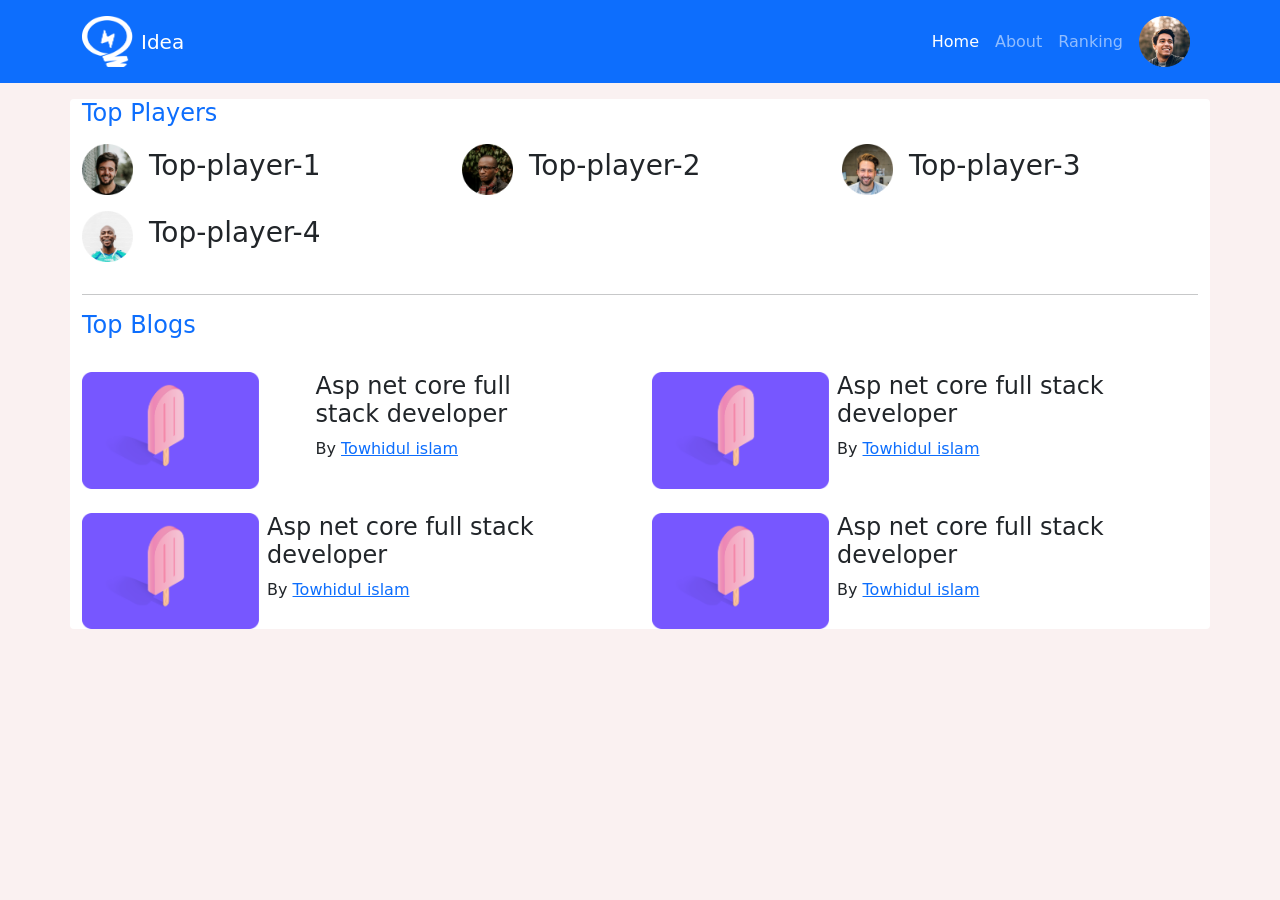
<file: Day-12/leader-board-bootstrap/index.html>
<!DOCTYPE html>
<html lang="en">
<head>
    <meta charset="UTF-8">
    <meta http-equiv="X-UA-Compatible" content="IE=edge">
    <meta name="viewport" content="width=device-width, initial-scale=1.0">
    <title>Document</title>
    <!-- bootstrap -->
    <link rel="stylesheet" href="css/bootstrap.css" >
</head>
<body style="background-color: rgba(250, 239, 239, 0.856)">
    <header>
        <nav class="navbar navbar-expand-lg navbar-dark bg-primary">
            <div class="container">
              <a class="navbar-brand d-flex align-items-center" href="#">
                  <img src="images/icons/logo.png" height="51" width="51"/>
                  <span class="ms-2">Idea</span>
              </a>
              <button class="navbar-toggler" type="button" data-bs-toggle="collapse" data-bs-target="#navbarSupportedContent" aria-controls="navbarSupportedContent" aria-expanded="false" aria-label="Toggle navigation">
                <span class="navbar-toggler-icon"></span>
              </button>
              <div class="collapse navbar-collapse" id="navbarSupportedContent">
                <ul class="navbar-nav ms-auto mb-2 mb-lg-0 d-flex align-items-center">
                  <li class="nav-item">
                    <a class="nav-link active" aria-current="page" href="#">Home</a>
                  </li>
                  <li class="nav-item">
                    <a class="nav-link" href="#">About</a>
                  </li>
                  <li class="nav-item">
                    <a class="nav-link" href="#">Ranking</a>
                  </li>
                  <li class="nav-item">
                    <a class="nav-link " href="#"><img src="images/icons/profile.png"/></a>
                  </li>
                </ul>
              </div>
            </div>
          </nav>
    </header>
    <main>
        <!-- Top player -->
        <section class="container bg-white rounded">
            
            <div class="pb-3">
                <h4 class="text-primary my-3">Top Players</h4>
                <div class="row gy-3">
                    <div class=" col-12 col-md-6 col-lg-4 d-flex align-items-center">
                        <img src="images/players/player-1.png" alt="" height="51" width="51">
                        <h3 class="ms-3">Top-player-1</h3>
                    </div>
                    <div class=" col-12 col-md-6 col-lg-4 d-flex align-items-center">
                        <img src="images/players/player-2.png" alt="" height="51" width="51">
                        <h3 class="ms-3">Top-player-2</h3>
                    </div>
                    <div class="col-12 col-md-6 col-lg-4 d-flex align-items-center">
                        <img src="images/players/player-3.png" alt="" height="51" width="51">
                        <h3 class="ms-3">Top-player-3</h3>
                    </div>
                    <div class="col-12 col-md-6 col-lg-4 d-flex align-items-center">
                        <img src="images/players/player-4.png" alt="" height="51" width="51">
                        <h3 class="ms-3">Top-player-4</h3>
                    </div>
                </div>
            </div>
            <hr/>

            <div>
              <div class="row gy-4">
                <h4 class="text-primary">Top Blogs</h4>
                <div class="col-md-12 col-lg-6 d-flex">
                  <div class="row">
                    <div class="col-12 col-md-4 col-lg-5">
                      <img src="images/blogs/blog-1.png" width="177px">
                     
                    </div>
                    <div class="ps-2 col-12 col-md-6 ">
                      <h4>Asp net core full stack developer</h4>
                      <p>By <a href="">Towhidul islam</a></p>
                    </div>
                  </div>
                </div>
                <div class="col-lg-6 d-flex">
                  <img src="images/blogs/blog-1.png" width="177px">
                  <div class="ps-2">
                    <h4>Asp net core full stack developer</h4>
                  <p>By <a href="">Towhidul islam</a></p>
                  </div>
                </div>
                <div class="col-lg-6 d-flex">
                  <img src="images/blogs/blog-1.png" width="177px">
                  <div class="ps-2">
                    <h4>Asp net core full stack developer</h4>
                  <p>By <a href="">Towhidul islam</a></p>
                  </div>
                </div>
                <div class="col-lg-6 d-flex">
                  <img src="images/blogs/blog-1.png" width="177px">
                  <div class="ps-2">
                    <h4>Asp net core full stack developer</h4>
                  <p>By <a href="">Towhidul islam</a></p>
                  </div>
                </div>
              </div>
            </div>
        </section>
    </main>
    <footer>

    </footer>


    <script src="js/bootstrap.min.js"></script>
</body>
</html>
</file>
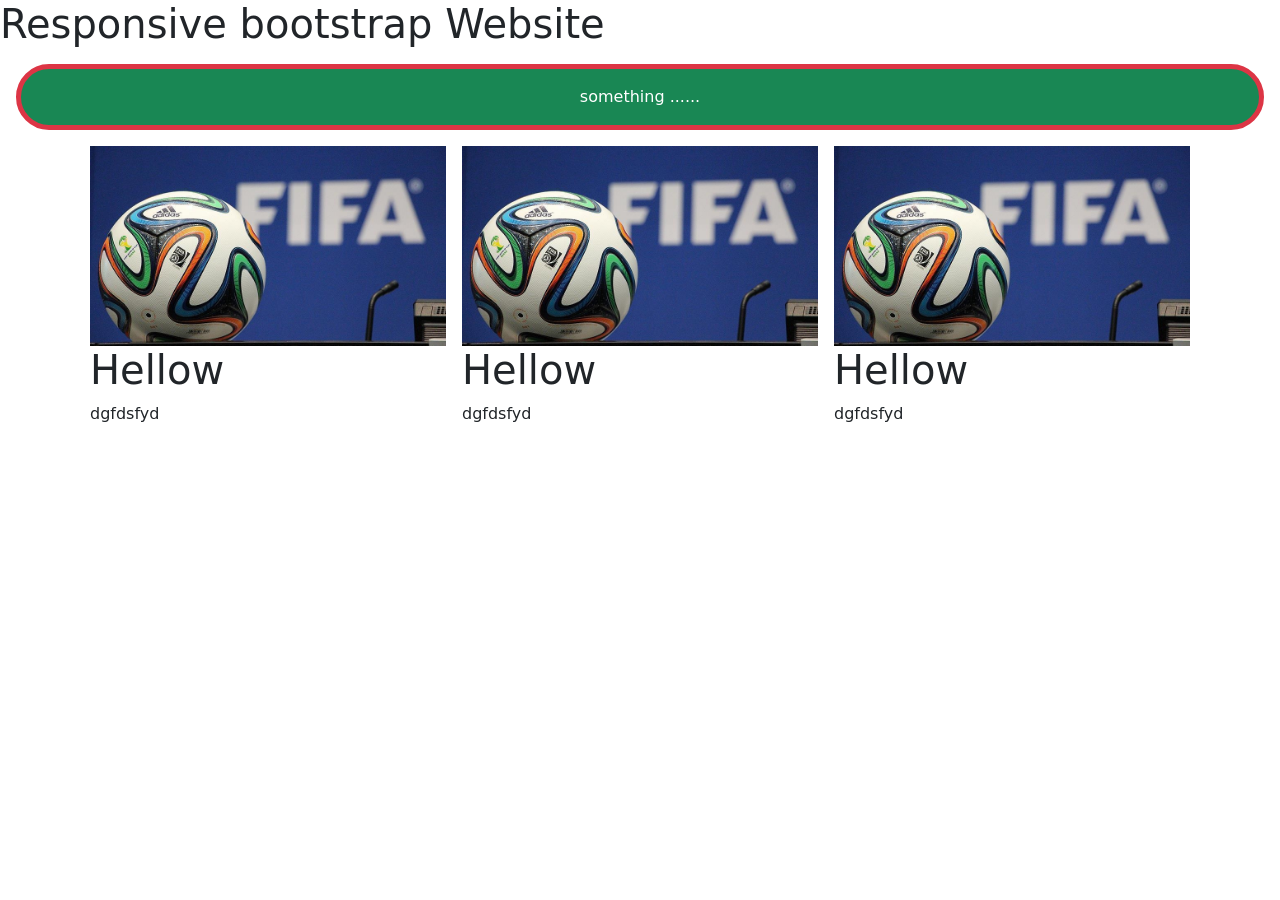
<file: Day-12/responsible-bootstrap/index.html>
<!DOCTYPE html>
<html lang="en">
<head>
    <meta charset="UTF-8">
    <meta http-equiv="X-UA-Compatible" content="IE=edge">
    <meta name="viewport" content="width=device-width, initial-scale=1.0">
    <title>Document</title>
    <!-- bootstrap stylesheet -->
    <link href="https://cdn.jsdelivr.net/npm/bootstrap@5.0.2/dist/css/bootstrap.min.css" rel="stylesheet" integrity="sha384-EVSTQN3/azprG1Anm3QDgpJLIm9Nao0Yz1ztcQTwFspd3yD65VohhpuuCOmLASjC" crossorigin="anonymous">
</head>
<body>
    <h1>Responsive bootstrap Website</h1> 
    <div class="bg-success text-center text-white m-3 p-3 rounded-pill border border-5 border-danger">
        something ......
    </div>  


    <div class="container">
        <div class="d-sm-flex  flex-row">
            <div class="mx-2">
                <img class="img-fluid" src="images/fifa.jpg" />
                <h1>Hellow</h1>
                <p>dgfdsfyd</p>
            </div>
            <div class="mx-2">
                <img class="img-fluid" src="images/fifa.jpg" />
                <h1>Hellow</h1>
                <p>dgfdsfyd</p>
            </div>
            <div class="mx-2">
                <img class="img-fluid" src="images/fifa.jpg" />
                <h1>Hellow</h1>
                <p>dgfdsfyd</p>
            </div>
        </div>
    </div>
    <script src="https://cdn.jsdelivr.net/npm/bootstrap@5.0.2/dist/js/bootstrap.bundle.min.js" integrity="sha384-MrcW6ZMFYlzcLA8Nl+NtUVF0sA7MsXsP1UyJoMp4YLEuNSfAP+JcXn/tWtIaxVXM" crossorigin="anonymous"></script>
</body>
</html>
</file>
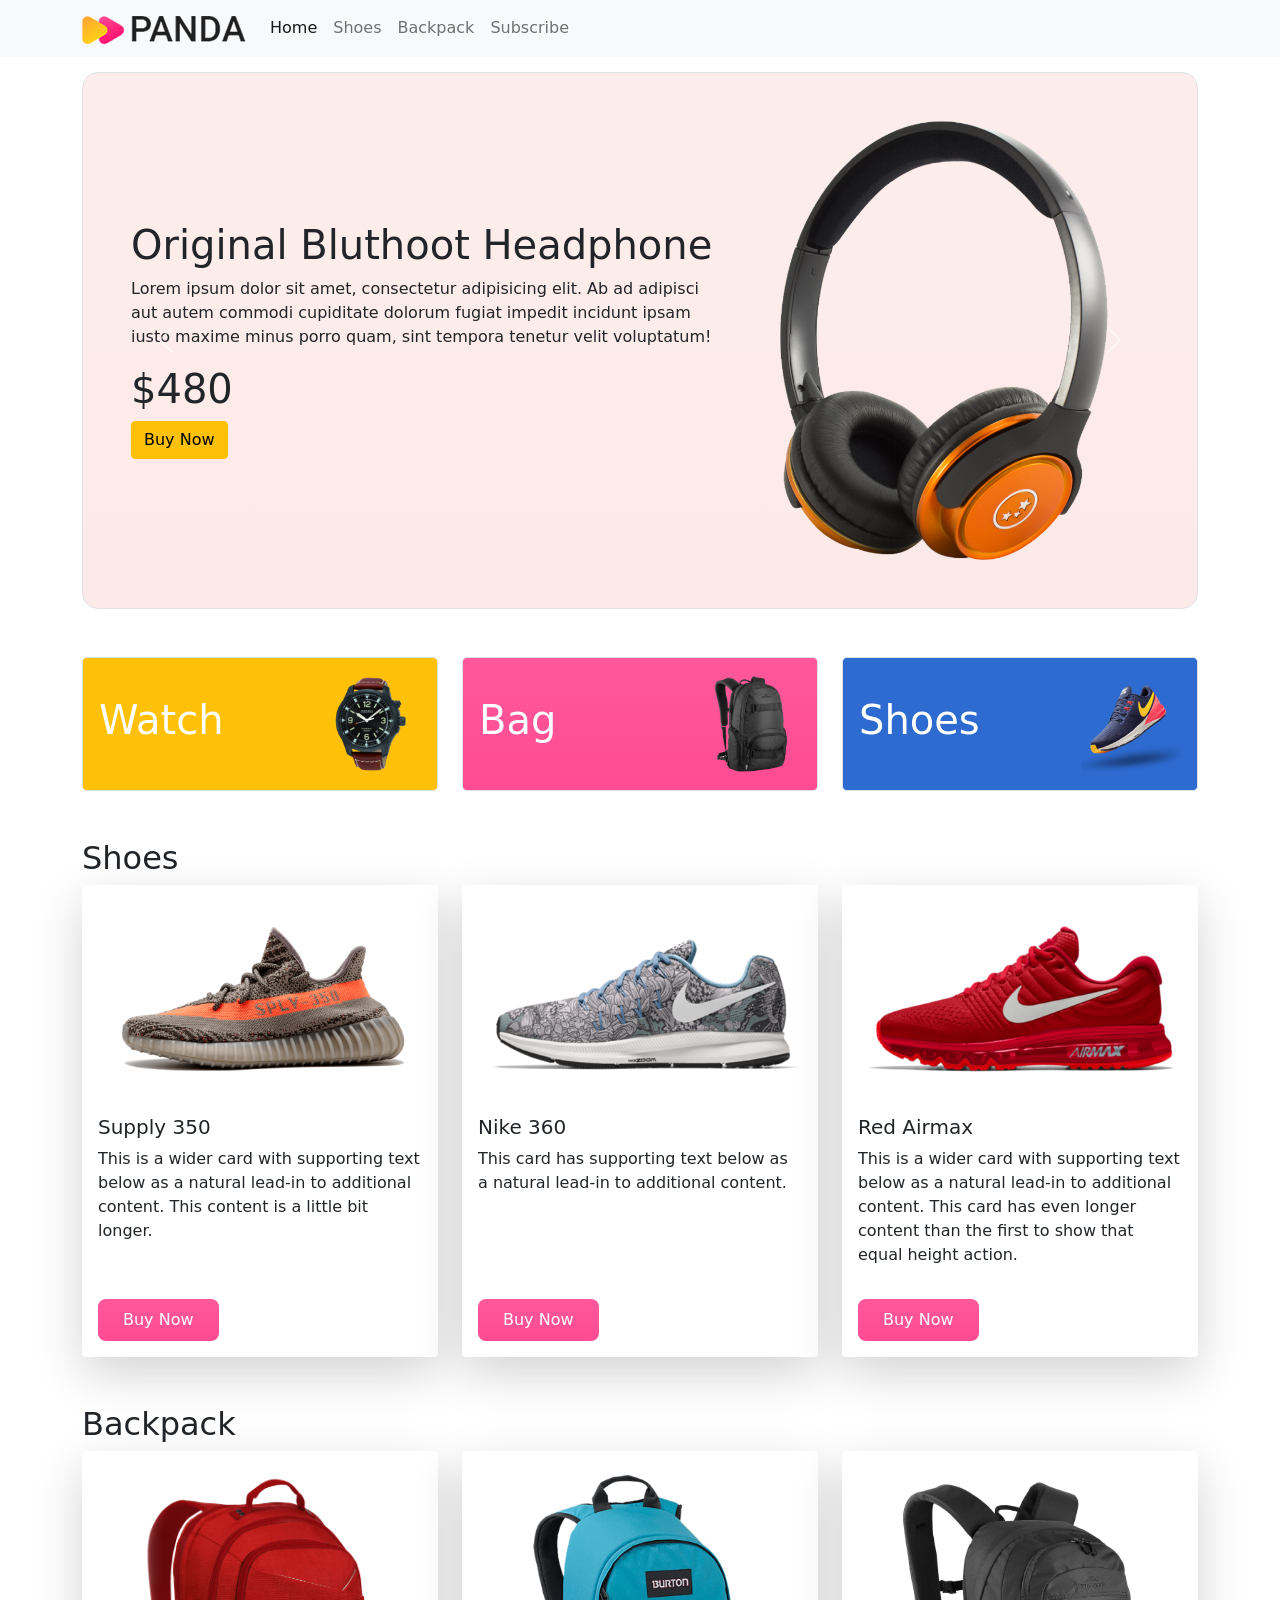
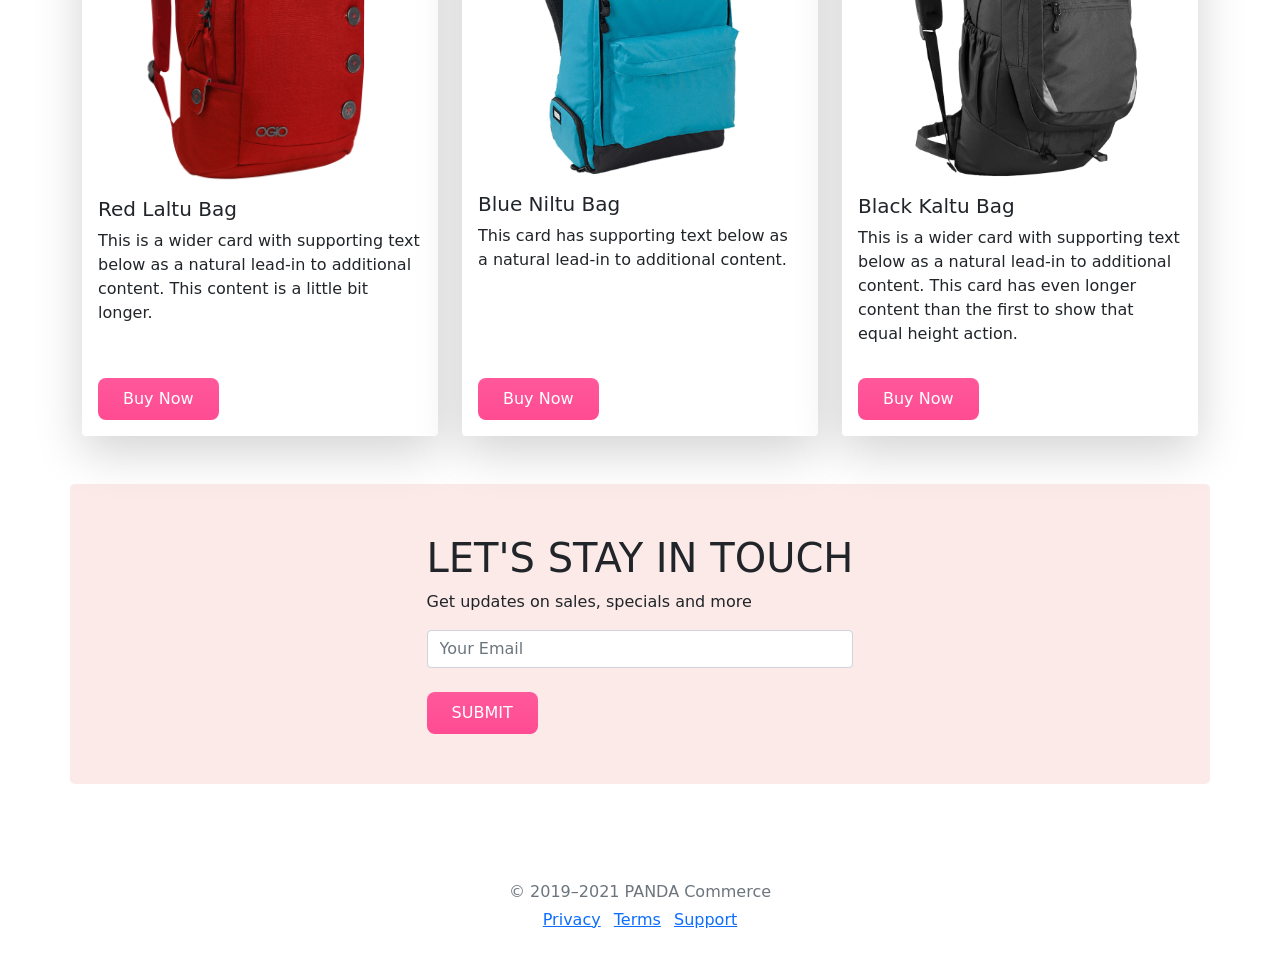
<file: Day-13/panda-commerce-bootstrap/index.html>
<!DOCTYPE html>
<html lang="en">
<head>
	<meta charset="UTF-8">
	<meta http-equiv="X-UA-Compatible" content="IE=edge">
	<meta name="viewport" content="width=device-width, initial-scale=1.0">
<!--    bootstrap-->
    <link rel="stylesheet" href="css/bootstrap.css">
	
	<!-- Stylesheet-->
	<link rel="stylesheet" href="css/style.css" >
	<title>Panda Commerce</title>
</head>
<body>
	<header>
<!--		Navigation Menu-->
		
		<nav class="navbar navbar-expand-lg navbar-light bg-light fixed-top">
			<div class="container">
				<a class="navbar-brand" href="#">
					<img src="images/logo.png"/>
<!--					<span>PANDA</span>-->
				</a>
				<button class="navbar-toggler" type="button" data-bs-toggle="collapse" data-bs-target="#navbarSupportedContent" aria-controls="navbarSupportedContent" aria-expanded="false" aria-label="Toggle navigation">
					<span class="navbar-toggler-icon"></span>
				</button>
				<div class="collapse navbar-collapse" id="navbarSupportedContent">
					<ul class="navbar-nav me-auto mb-2 mb-lg-0">
						<li class="nav-item">
							<a class="nav-link active" aria-current="page" href="#">Home</a>
						</li>
						<li class="nav-item">
							<a class="nav-link" href="#shoes">Shoes</a>
						</li>
						<li class="nav-item">
							<a class="nav-link" href="#backpack">Backpack</a>
						</li>
						<li class="nav-item">
							<a class="nav-link" href="#subscribe">Subscribe</a>
						</li>
						
					</ul>
				</div>
			</div>
		</nav>
		<!-- Image slider --->
		<br/>
		<section class="container mt-5">
			<div id="carouselControls" class="carousel slide " data-bs-ride="carousel">
				<div class="carousel-inner  panda-bg-info bg-gradient p-5 border  rounded rounded-4">
					<div class="carousel-item active ">
						
						<div class="row d-flex align-items-center">
							<div class="col-lg-7">
								<h1>Original Bluthoot Headphone</h1>
								<p>Lorem ipsum dolor sit amet, consectetur adipisicing elit. Ab ad adipisci aut autem commodi cupiditate dolorum fugiat impedit incidunt ipsam iusto maxime minus porro quam, sint tempora tenetur velit voluptatum!</p>
								<h1>$480</h1>
								<button class="btn btn-warning ">Buy Now</button>
							</div>
							<div class=" col-lg-5">
								<img src="images/banner-images/headphone.png" class="d-block w-100" alt="Headphone">
							</div>
						</div>
						
						
					</div>
					<div class="carousel-item">
						<div class="row d-flex align-items-center ">
							<div class="col-lg-7">
								<h1>Original Mi Tv 4K</h1>
								<p>Lorem ipsum dolor sit amet, consectetur adipisicing elit. Ab ad adipisci aut autem commodi cupiditate dolorum fugiat impedit incidunt ipsam iusto maxime minus porro quam, sint tempora tenetur velit voluptatum!</p>
								<h1>$480</h1>
								<button class="btn btn-warning">Buy Now</button>
							</div>
							<div class="col-lg-5">
								<img src="images/banner-images/tv.png" class="d-block w-100" alt="Tv">
							</div>
						</div>
					</div>
					<div class="carousel-item">
						<div class="row d-flex align-items-center ">
							<div class="col-lg-7">
								<h1>Microsoft Gaming Xbox</h1>
								<p>Lorem ipsum dolor sit amet, consectetur adipisicing elit. Ab ad adipisci aut autem commodi cupiditate dolorum fugiat impedit incidunt ipsam iusto maxime minus porro quam, sint tempora tenetur velit voluptatum!</p>
								<h1>$480</h1>
								<button class="btn btn-warning">Buy Now</button>
							</div>
							<div class="col-lg-5">
								<img src="images/banner-images/xbox.png" class="d-block w-100" alt="Xbox">
							</div>
						</div>
					</div>
				</div>
				<button class="carousel-control-prev" type="button" data-bs-target="#carouselControls" data-bs-slide="prev">
					<span class="carousel-control-prev-icon" aria-hidden="true"></span>
					<span class="visually-hidden">Previous</span>
				</button>
				<button class="carousel-control-next" type="button" data-bs-target="#carouselControls" data-bs-slide="next">
					<span class="carousel-control-next-icon" aria-hidden="true"></span>
					<span class="visually-hidden">Next</span>
				</button>
			</div>
		</section>
		
	</header>
	
	<main>
		<!-- ----------------Category start--------------------------- -->
		<section class="container mt-5 categories">
			<div class="row g-4 ">
				<div class="col-12 col-lg-4 col-md-6  ">
					<div class="p-3 border rounded rounded-3 justify-content-between bg-warning d-flex align-items-center">
						<h1 class="text-white">Watch</h1>
						<img src="images/categories/watch.png">
					</div>
				</div>
				<div class="col-12 col-lg-4 col-md-6 ">
					<div class="p-3 border rounded rounded-3 justify-content-between panda-btn-buy-now  d-flex align-items-center">
						<h1 class="text-white">Bag</h1>
						<img src="images/categories/bag.png">
					</div>
				</div>
				<div class="col-12 col-lg-4 col-md-6">
					<div class="p-3 border rounded rounded-3 justify-content-between panda-bg-primary d-flex align-items-center">
						<h1 class="text-white">Shoes</h1>
						<img src="images/categories/shoes.png">
					</div>
				</div>
			</div>
		</section>
		
		<!-- Shoe section -->
		<section class="container mt-5" id="shoes">
			<h2>Shoes</h2>
			<div class="row row-cols-1 row-cols-md-2 row-cols-lg-3 g-4">
				<div class="col">
					<div class="card border-0 shadow-lg h-100">
						<img src="images/shoes/shoe-1.png" class="card-img-top" alt="...">
						<div class="card-body">
							<h5 class="card-title">Supply 350</h5>
							<p class="card-text">This is a wider card with supporting text below as a natural lead-in to
								additional content. This content is a little bit longer.</p>
						</div>
						<div class="m-3">
							<button class="panda-btn-buy-now">Buy Now</button>
						</div>
					</div>
				</div>
				<div class="col">
					<div class="card border-0 shadow-lg h-100">
						<img src="images/shoes/shoe-2.png" class="card-img-top" alt="...">
						<div class="card-body">
							<h5 class="card-title">Nike 360</h5>
							<p class="card-text">This card has supporting text below as a natural lead-in to additional
								content.</p>
						</div>
						<div class="m-3">
							<button class="panda-btn-buy-now">Buy Now</button>
						</div>
					</div>
				</div>
				<div class="col">
					<div class="card border-0 shadow-lg h-100">
						<img src="images/shoes/shoe-3.png" class="card-img-top" alt="...">
						<div class="card-body">
							<h5 class="card-title">Red Airmax</h5>
							<p class="card-text">This is a wider card with supporting text below as a natural lead-in to
								additional content. This card has even longer content than the first to show that equal
								height action.</p>
						</div>
						<div class="m-3">
							<button class="panda-btn-buy-now">Buy Now</button>
						</div>
					</div>
				</div>
			</div>
		</section>
		
		<!-- bags section -->
		<section class="container my-5" id="backpack">
			<h2>Backpack</h2>
			<div class="row row-cols-1 row-cols-md-2 row-cols-lg-3 g-4">
				<div class="col">
					<div class="card border-0 shadow-lg h-100">
						<img src="images/bags/bag-1.png" class="card-img-top" alt="...">
						<div class="card-body">
							<h5 class="card-title">Red Laltu Bag</h5>
							<p class="card-text">This is a wider card with supporting text below as a natural lead-in to
								additional content. This content is a little bit longer.</p>
						</div>
						<div class="m-3">
							<button class="panda-btn-buy-now">Buy Now</button>
						</div>
					</div>
				</div>
				<div class="col">
					<div class="card border-0 shadow-lg h-100">
						<img src="images/bags/bag-2.png" class="card-img-top" alt="...">
						<div class="card-body">
							<h5 class="card-title">Blue Niltu Bag</h5>
							<p class="card-text">This card has supporting text below as a natural lead-in to additional
								content.</p>
						</div>
						<div class="m-3">
							<button class="panda-btn-buy-now">Buy Now</button>
						</div>
					</div>
				</div>
				<div class="col">
					<div class="card border-0 shadow-lg h-100">
						<img src="images/bags/bag-3.png" class="card-img-top" alt="...">
						<div class="card-body">
							<h5 class="card-title">Black Kaltu Bag</h5>
							<p class="card-text">This is a wider card with supporting text below as a natural lead-in to
								additional content. This card has even longer content than the first to show that equal
								height action.</p>
						</div>
						<div class="m-3">
							<button class="panda-btn-buy-now">Buy Now</button>
						</div>
					</div>
				</div>
			</div>
		</section>
		
		<!-- subscribe  -->
		<section style="height: 300px;" id="subscribe"
		         class="container panda-bg-info d-flex justify-content-center align-items-center rounded-3">
			<div>
				<h1>LET'S STAY IN TOUCH</h1>
				<p>Get updates on sales, specials and more</p>
				<input class="form-control" type="text" placeholder="Your Email">
				<br>
				<button class="panda-btn-buy-now">SUBMIT</button>
			</div>
		</section>
		
	</main>
<!--	footer start-->
	<footer class="my-5 pt-5 text-muted text-center text-small">
		<p class="mb-1">&copy; 2019–2021 PANDA Commerce</p>
		<ul class="list-inline">
			<li class="list-inline-item"><a href="#">Privacy</a></li>
			<li class="list-inline-item"><a href="#">Terms</a></li>
			<li class="list-inline-item"><a href="#">Support</a></li>
		</ul>
	</footer>
<!--script-->
<script src="js/bootstrap.js"></script>
</body>
</html>
</file>
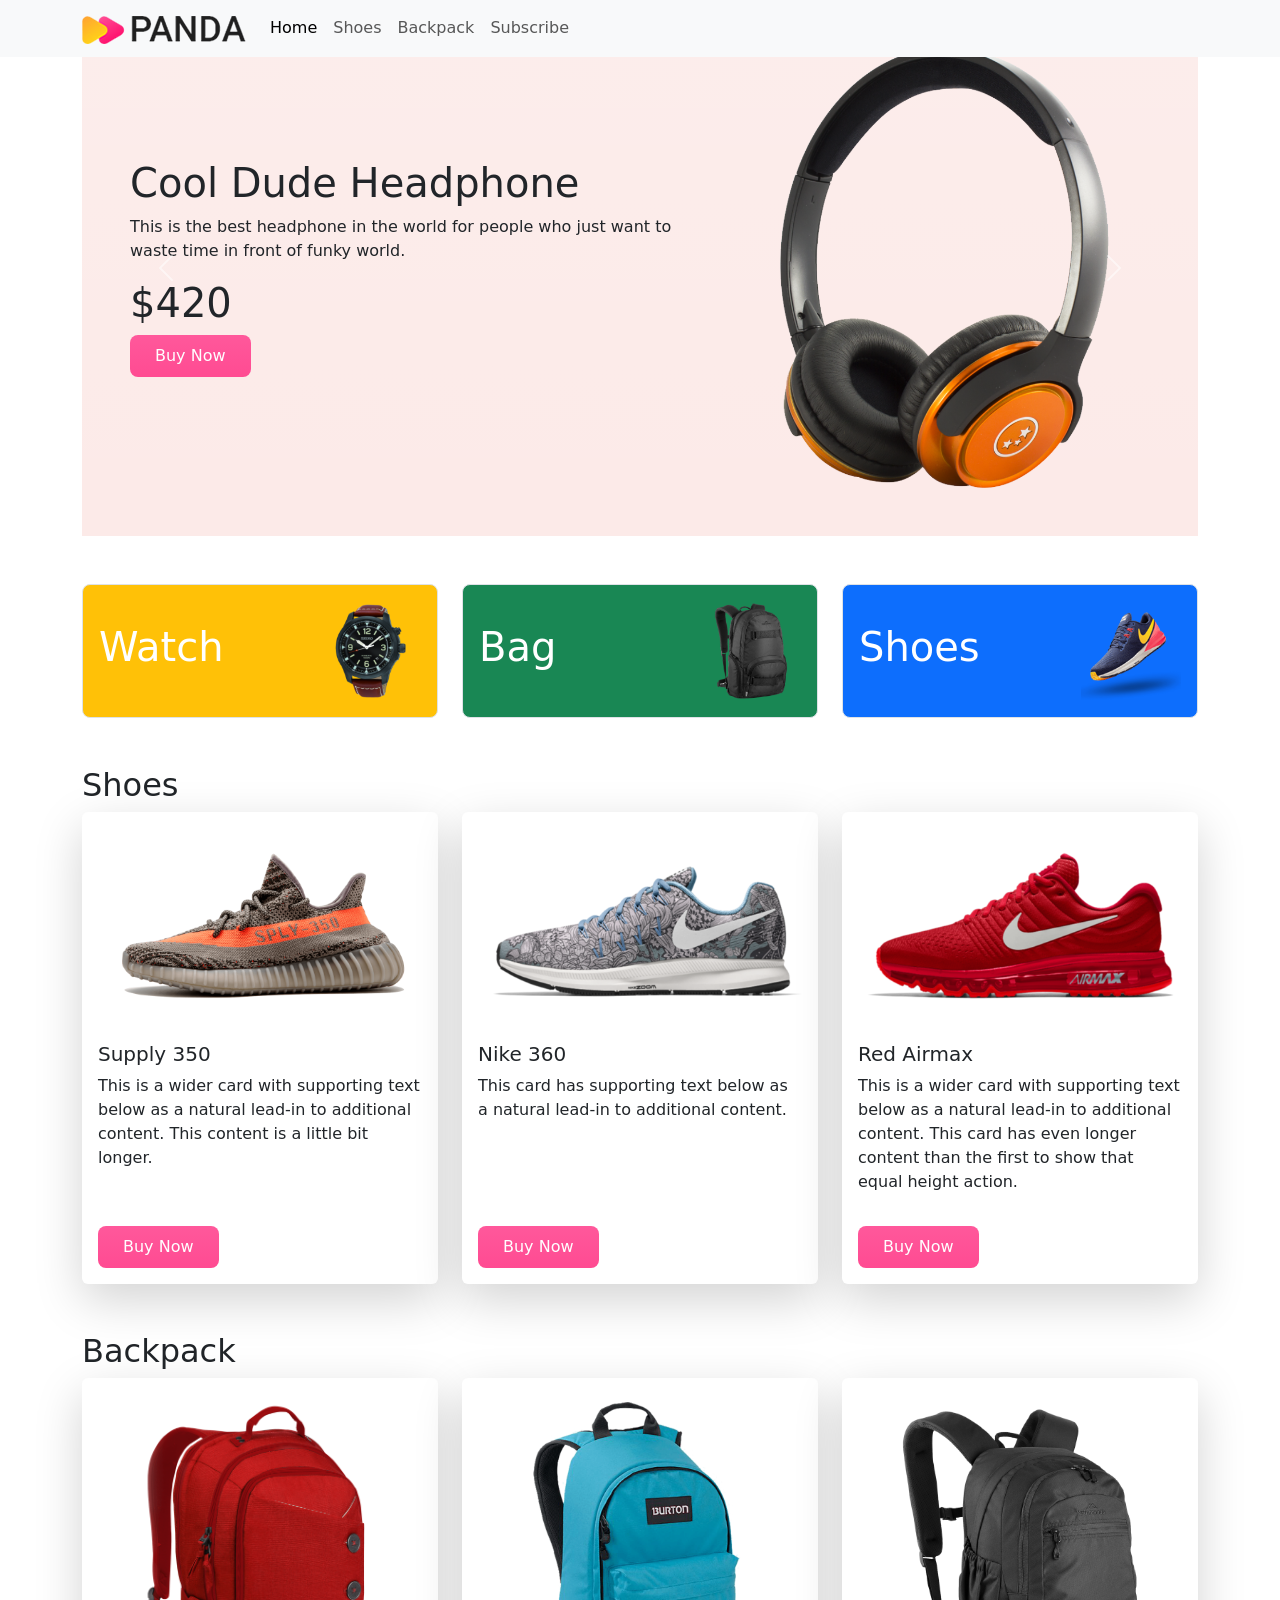
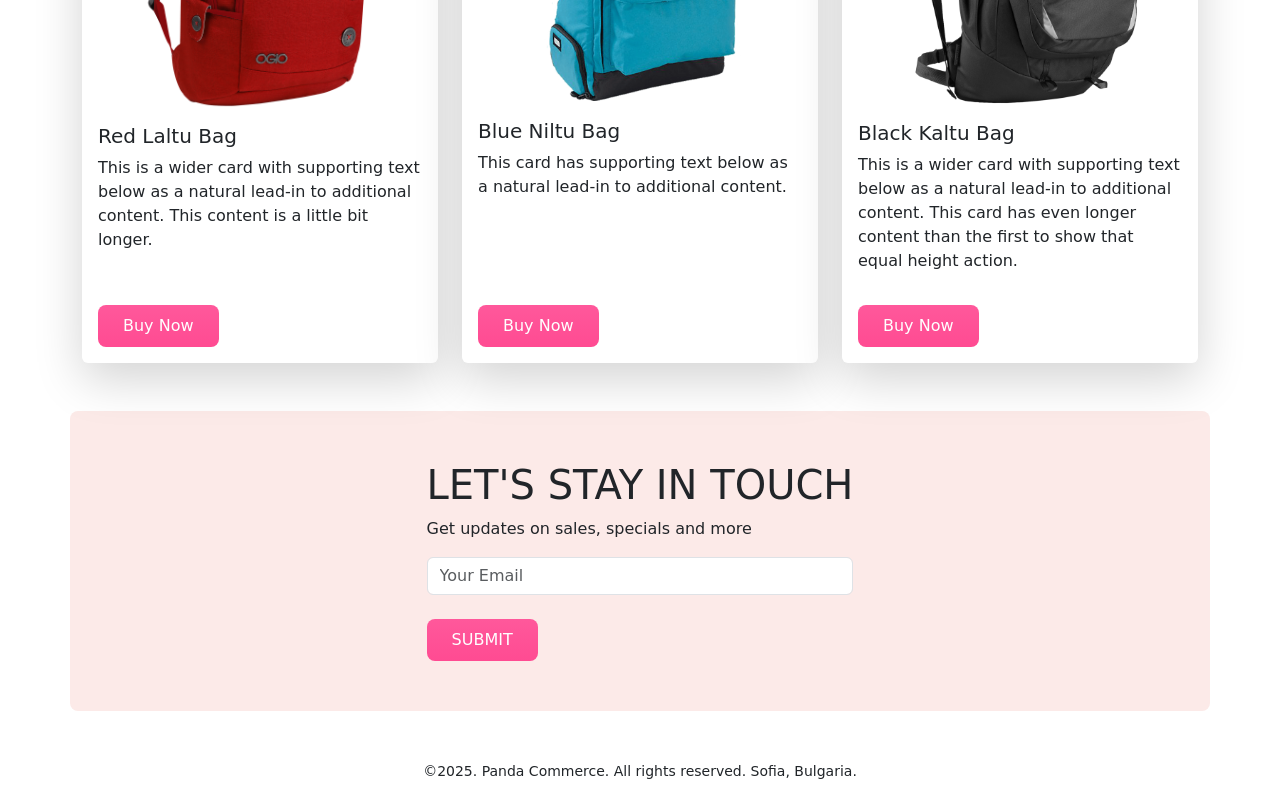
<file: Day-13/panda-commerce-bootstrap/indexx.html>
<!DOCTYPE html>
<html lang="en">

<head>
	<meta charset="UTF-8">
	<meta http-equiv="X-UA-Compatible" content="IE=edge">
	<meta name="viewport" content="width=device-width, initial-scale=1.0">
	<title>Panda Commerce</title>
	<!-- bootstrap stylesheet -->
	<link href="https://cdn.jsdelivr.net/npm/bootstrap@5.0.2/dist/css/bootstrap.min.css" rel="stylesheet"
	      integrity="sha384-EVSTQN3/azprG1Anm3QDgpJLIm9Nao0Yz1ztcQTwFspd3yD65VohhpuuCOmLASjC" crossorigin="anonymous">
	<!-- custom styles -->
	<link rel="stylesheet" href="css/style.css">
</head>

<body>
<!-- header start -->
<header>
	<nav class="navbar navbar-expand-lg navbar-light bg-light fixed-top">
		<div class="container">
			<a class="navbar-brand" href="#">
				<img src="images/logo.png" alt="">
			</a>
			<button class="navbar-toggler" type="button" data-bs-toggle="collapse"
			        data-bs-target="#navbarSupportedContent" aria-controls="navbarSupportedContent"
			        aria-expanded="false" aria-label="Toggle navigation">
				<span class="navbar-toggler-icon"></span>
			</button>
			<div class="collapse navbar-collapse" id="navbarSupportedContent">
				<ul class="navbar-nav me-auto mb-2 mb-lg-0">
					<li class="nav-item">
						<a class="nav-link active" aria-current="page" href="#">Home</a>
					</li>
					<li class="nav-item">
						<a class="nav-link" href="#shoes">Shoes</a>
					</li>
					<li class="nav-item">
						<a class="nav-link" href="#backpack">Backpack</a>
					</li>
					<li class="nav-item">
						<a class="nav-link" href="#subscribe">Subscribe</a>
					</li>
				</ul>
			</div>
		</div>
	</nav>
	<!-- image slider carousel-->
	<section class="container">
		<div id="carouselExampleControls" class="carousel slide" data-bs-ride="carousel">
			<div class="carousel-inner">
				<div class="carousel-item active">
					<div class="row p-5 panda-bg-info bg-gradient d-flex align-items-center">
						<div class="col-lg-7">
							<h1>Cool Dude Headphone
							</h1>
							<p>This is the best headphone in the world for people who just want to waste time in
								front of funky world.</p>
							<h1>$420</h1>
							<button class="panda-btn-buy-now">Buy Now</button>
						</div>
						<div class="col-lg-5">
							<img src="images/banner-images/headphone.png" class="d-block w-100" alt="...">
						</div>
					</div>
				</div>
				<div class="carousel-item">
					<div class="row p-5 panda-bg-info bg-gradient d-flex align-items-center">
						<div class="col-lg-7">
							<h1>Mega LCD TV For Sports
							
							</h1>
							<p>This is the best headphone in the world for people who just want to waste time in
								front of funky world.</p>
							<h1>$420</h1>
							<button class="panda-btn-buy-now">Buy Now</button>
						</div>
						<div class="col-lg-5">
							<img src="images/banner-images/tv.png" class="d-block w-100" alt="...">
						</div>
					</div>
				</div>
				<div class="carousel-item">
					<div class="row p-5 panda-bg-info bg-gradient d-flex align-items-center">
						<div class="col-lg-7">
							<h1>X-Box for your living room
							
							</h1>
							<p>This is the best headphone in the world for people who just want to waste time in
								front of funky world.</p>
							<h1>$600</h1>
							<button class="panda-btn-buy-now">Buy Now</button>
						</div>
						<div class="col-lg-5">
							<img src="images/banner-images/xbox.png" class="d-block w-100" alt="...">
						</div>
					</div>
				</div>
			</div>
			<button class="carousel-control-prev" type="button" data-bs-target="#carouselExampleControls"
			        data-bs-slide="prev">
				<span class="carousel-control-prev-icon" aria-hidden="true"></span>
				<span class="visually-hidden">Previous</span>
			</button>
			<button class="carousel-control-next" type="button" data-bs-target="#carouselExampleControls"
			        data-bs-slide="next">
				<span class="carousel-control-next-icon" aria-hidden="true"></span>
				<span class="visually-hidden">Next</span>
			</button>
		</div>
	</section>
</header>
<main>
	<!-- categories -->
	<section class="container my-5 categories">
		<div class="row g-4">
			<div class="col-lg-4 col-md-6 col-12">
				<div class="p-3 border bg-warning d-flex align-items-center justify-content-between rounded-3">
					<h1 class="text-white">Watch</h1>
					<img src="images/categories/watch.png" alt="">
				</div>
			</div>
			<div class="col-lg-4 col-md-6 col-12">
				<div class="p-3 border bg-success d-flex align-items-center justify-content-between rounded-3">
					<h1 class="text-white">Bag</h1>
					<img src="images/categories/bag.png" alt="">
				</div>
			</div>
			<div class="col-lg-4 col-md-6 col-12">
				<div class="p-3 border bg-primary d-flex align-items-center justify-content-between rounded-3">
					<h1 class="text-white">Shoes</h1>
					<img src="images/categories/shoes.png" alt="">
				</div>
			</div>
		
		</div>
	</section>
	<!-- Shoe section -->
	<section class="container" id="shoes">
		<h2>Shoes</h2>
		<div class="row row-cols-1 row-cols-md-2 row-cols-lg-3 g-4">
			<div class="col">
				<div class="card border-0 shadow-lg h-100">
					<img src="images/shoes/shoe-1.png" class="card-img-top" alt="...">
					<div class="card-body">
						<h5 class="card-title">Supply 350</h5>
						<p class="card-text">This is a wider card with supporting text below as a natural lead-in to
							additional content. This content is a little bit longer.</p>
					</div>
					<div class="m-3">
						<button class="panda-btn-buy-now">Buy Now</button>
					</div>
				</div>
			</div>
			<div class="col">
				<div class="card border-0 shadow-lg h-100">
					<img src="images/shoes/shoe-2.png" class="card-img-top" alt="...">
					<div class="card-body">
						<h5 class="card-title">Nike 360</h5>
						<p class="card-text">This card has supporting text below as a natural lead-in to additional
							content.</p>
					</div>
					<div class="m-3">
						<button class="panda-btn-buy-now">Buy Now</button>
					</div>
				</div>
			</div>
			<div class="col">
				<div class="card border-0 shadow-lg h-100">
					<img src="images/shoes/shoe-3.png" class="card-img-top" alt="...">
					<div class="card-body">
						<h5 class="card-title">Red Airmax</h5>
						<p class="card-text">This is a wider card with supporting text below as a natural lead-in to
							additional content. This card has even longer content than the first to show that equal
							height action.</p>
					</div>
					<div class="m-3">
						<button class="panda-btn-buy-now">Buy Now</button>
					</div>
				</div>
			</div>
		</div>
	</section>
	<!-- bags section -->
	<section class="container my-5" id="backpack">
		<h2>Backpack</h2>
		<div class="row row-cols-1 row-cols-md-2 row-cols-lg-3 g-4">
			<div class="col">
				<div class="card border-0 shadow-lg h-100">
					<img src="images/bags/bag-1.png" class="card-img-top" alt="...">
					<div class="card-body">
						<h5 class="card-title">Red Laltu Bag</h5>
						<p class="card-text">This is a wider card with supporting text below as a natural lead-in to
							additional content. This content is a little bit longer.</p>
					</div>
					<div class="m-3">
						<button class="panda-btn-buy-now">Buy Now</button>
					</div>
				</div>
			</div>
			<div class="col">
				<div class="card border-0 shadow-lg h-100">
					<img src="images/bags/bag-2.png" class="card-img-top" alt="...">
					<div class="card-body">
						<h5 class="card-title">Blue Niltu Bag</h5>
						<p class="card-text">This card has supporting text below as a natural lead-in to additional
							content.</p>
					</div>
					<div class="m-3">
						<button class="panda-btn-buy-now">Buy Now</button>
					</div>
				</div>
			</div>
			<div class="col">
				<div class="card border-0 shadow-lg h-100">
					<img src="images/bags/bag-3.png" class="card-img-top" alt="...">
					<div class="card-body">
						<h5 class="card-title">Black Kaltu Bag</h5>
						<p class="card-text">This is a wider card with supporting text below as a natural lead-in to
							additional content. This card has even longer content than the first to show that equal
							height action.</p>
					</div>
					<div class="m-3">
						<button class="panda-btn-buy-now">Buy Now</button>
					</div>
				</div>
			</div>
		</div>
	</section>
	<!-- subscribe  -->
	<section style="height: 300px;" id="subscribe"
	         class="container panda-bg-info d-flex justify-content-center align-items-center rounded-3">
		<div>
			<h1>LET'S STAY IN TOUCH</h1>
			<p>Get updates on sales, specials and more</p>
			<input class="form-control" type="text" placeholder="Your Email">
			<br>
			<button class="panda-btn-buy-now">SUBMIT</button>
		</div>
	</section>
</main>
<footer class="mt-5 text-center">
	<p><small>©2025. Panda Commerce. All rights reserved. Sofia, Bulgaria.</small></p>
</footer>
<!-- bootstrap Script -->
<script src="https://cdn.jsdelivr.net/npm/bootstrap@5.0.2/dist/js/bootstrap.bundle.min.js"
        integrity="sha384-MrcW6ZMFYlzcLA8Nl+NtUVF0sA7MsXsP1UyJoMp4YLEuNSfAP+JcXn/tWtIaxVXM"
        crossorigin="anonymous"></script>
</body>

</html>
</file>
<file: Day-13/panda-commerce-bootstrap/css/style.css>
.panda-bg-info{
    background-color: #fceae8;
}
.panda-bg-primary{
    background-color: rgba(15, 85, 203, 0.87);
}
.categories img{
    width: 100px;
}
.panda-btn-buy-now{
    background-image: linear-gradient(to bottom, #FF589B 0%, #ff4b92 100%);
    color: white;
    border-radius: 8px;
    padding: 9px 25px;
    border: none;
}
</file>
